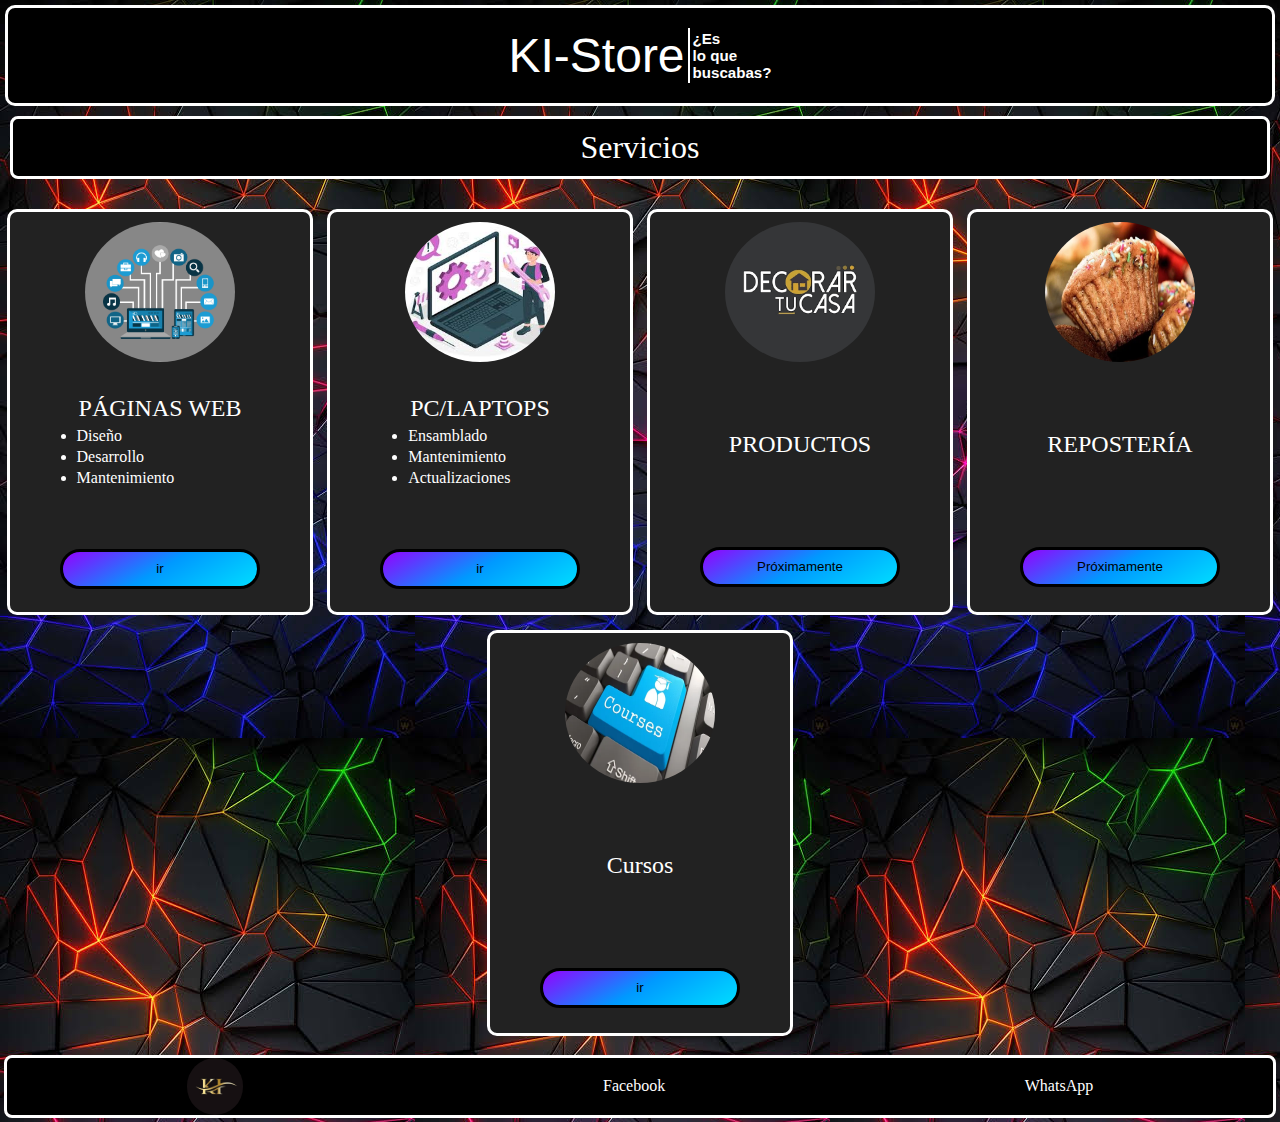
<file: index.html>
<!DOCTYPE html>
<html lang="en">
<head>
    <meta charset="UTF-8">
    <meta name="viewport" content="width=device-width, initial-scale=1.0">
    <title>KI-Store</title>
    <meta name="robots" content="index">
    <link rel="stylesheet" type="text/css" href="style.css">
    <link rel="icon" type="image/jpeg" href="img/logoki.jpeg">
</head>
<body> 
  <header>
       <h1 class="title">KI-Store</h1>
        <h3 class="title_2">¿Es <br>lo que <br>buscabas?</h3>
  </header>
  <nav class="nav_index">
    <p>Servicios</p>
  </nav>
  
  <section class="sec_menu">
    <div class="serv_1"><img class="img_menu" src="img/paginas_web.jpg">
      <ul><p>PÁGINAS WEB</p>
       <li>Diseño</li>
       <li>Desarrollo</Datag></li> 
       <li>Mantenimiento</li> 
    </ul>
    <a class="a_selec" href="pagina2.html">
      <button class="selec">ir</button>
  </a></div>
    <div class="serv_2"><img class="img_menu" src="img/mantenimiento_pc.jpg">
      <ul><p>PC/LAPTOPS</p>
      <li>Ensamblado</li>
      <li>Mantenimiento</li>
      <li>Actualizaciones</li>
    </ul>
<a class="a_selec" href="pc.html">
    <button class="selec">ir</button>
</a>
  </div>
    <div class="serv_3">
      <img class="img_menu" src="img/decoracion.png">
        <p>PRODUCTOS</p>
      <a class="a_selec" href="#">
        <button class="selec_2">Próximamente</button>
      </a>
    </div>
    <div class="serv_4">
        <img class="img_menu" src="img/bun-268237_640.webp">
          <p>REPOSTERÍA</p>
      <a class="a_selec" href="#">
        <button class="selec_2">Próximamente</button>
      </a>
    </div>


    <div class="serv_5">
      <img class="img_menu_1" src="img/img_cursos.webp">
        <p class="p_cursos">Cursos</p>
    <a class="a_selec" href="cursos.html">
      <button class="selec_2">ir</button>
    </a>
  </div>


  </section>
  <footer>
    <img class="img_footer" src="img/logoki.jpeg">
    <a href="https://www.facebook.com/profile.php?id=100090450859340">Facebook</a>
    <a href="https://wa.me/5561369256">WhatsApp</a>
  </footer>
</body>
</html>
</file>
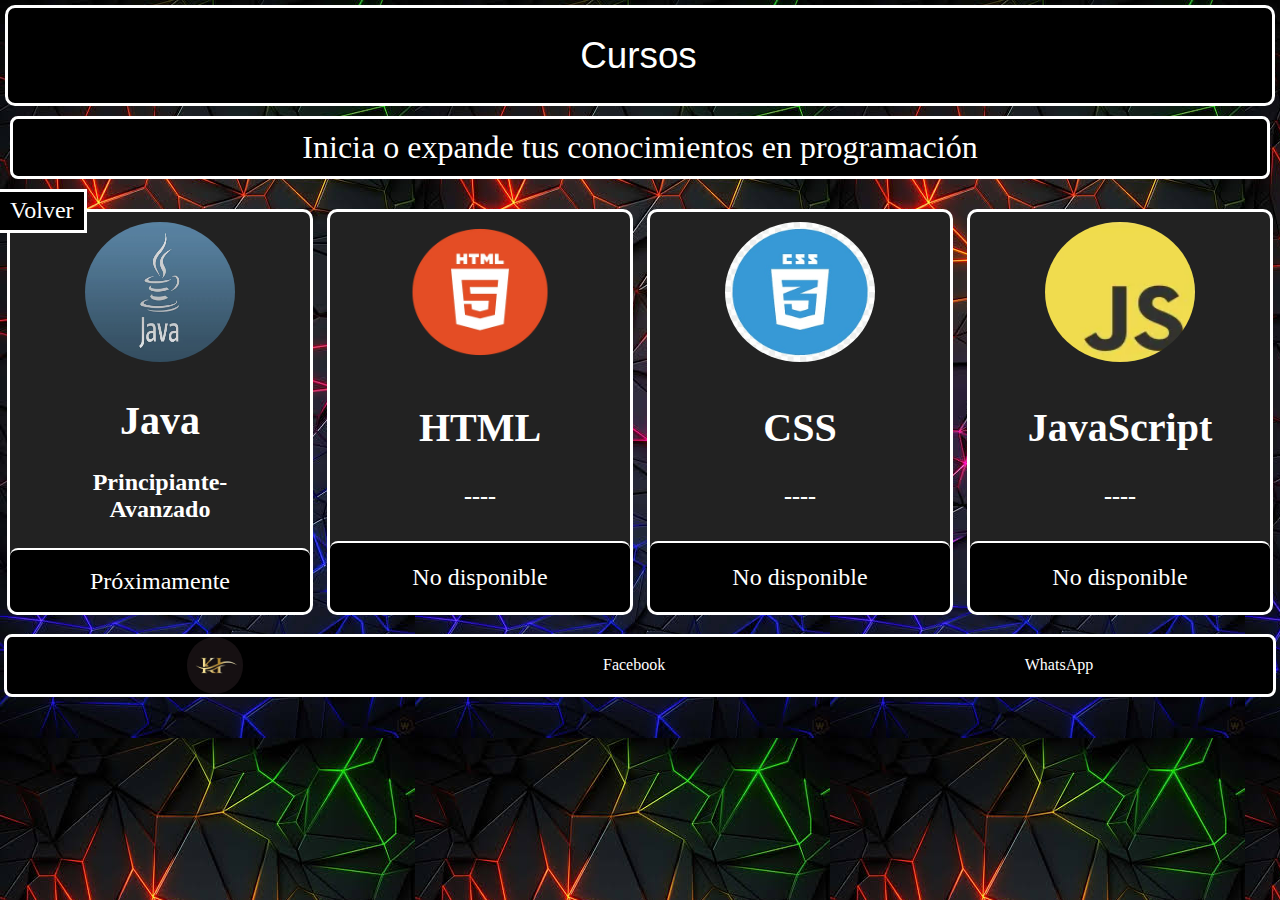
<file: cursos.html>
<!DOCTYPE html>
<html lang="en">
<head>
    <meta charset="UTF-8">
    <meta name="viewport" content="width=device-width, initial-scale=1.0">
    <link rel="stylesheet" type="text/css" href="style.css">
    <link rel="icon" type="image/jpeg" href="img/logoki.jpeg">
    <title>Cursos</title>
</head>
<body>
    <header>
        <h1 class="title_pc">Cursos</h1> 
   </header> 
   <nav class="nav_index">
    <p>Inicia o expande tus conocimientos en programación</p>
  </nav>
   <section class="volver">
    <a href="index.html">Volver</a>
  </section> 
   <section class="sec_menu">
    <div class="cur">
        <img class="img_cursos"  src="img/curso_java.webp">
        <h2 class="h2_cur">Java</h2>
        <h3 class="h3_cur">Principiante-Avanzado</h3>
        <div class="div_cur_prec"><p>Próximamente</p></div>
    </div>
    <div class="cur">
        <img class="img_cursos"  src="img/curso_html.webp">
        <h2 class="h2_cur">HTML</h2>
        <h3 class="h3_cur">----</h3>
        <div class="div_cur_prec"><p>No disponible</p></div>
    </div>
    <div class="cur">
        <img class="img_cursos"  src="img/css3_curso.jpg">
        <h2 class="h2_cur">CSS</h2>
        <h3 class="h3_cur">----</h3>
        <div class="div_cur_prec"><p>No disponible</p></div>
    </div>
    <div class="cur">
        <img class="img_cursos"  src="img/curso_JavaScript.webp">
        <h2 class="h2_cur">JavaScript</h2>
        <h3 class="h3_cur">----</h3>
        <div class="div_cur_prec"><p>No disponible</p></div>
    </div>
   </section>
  <footer>
    <img class="img_footer" src="img/logoki.jpeg">
    <a href="https://www.facebook.com/profile.php?id=100090450859340">Facebook</a>
    <a href="https://wa.me/5561369256">WhatsApp</a>
  </footer>
</body>
</html>
</file>
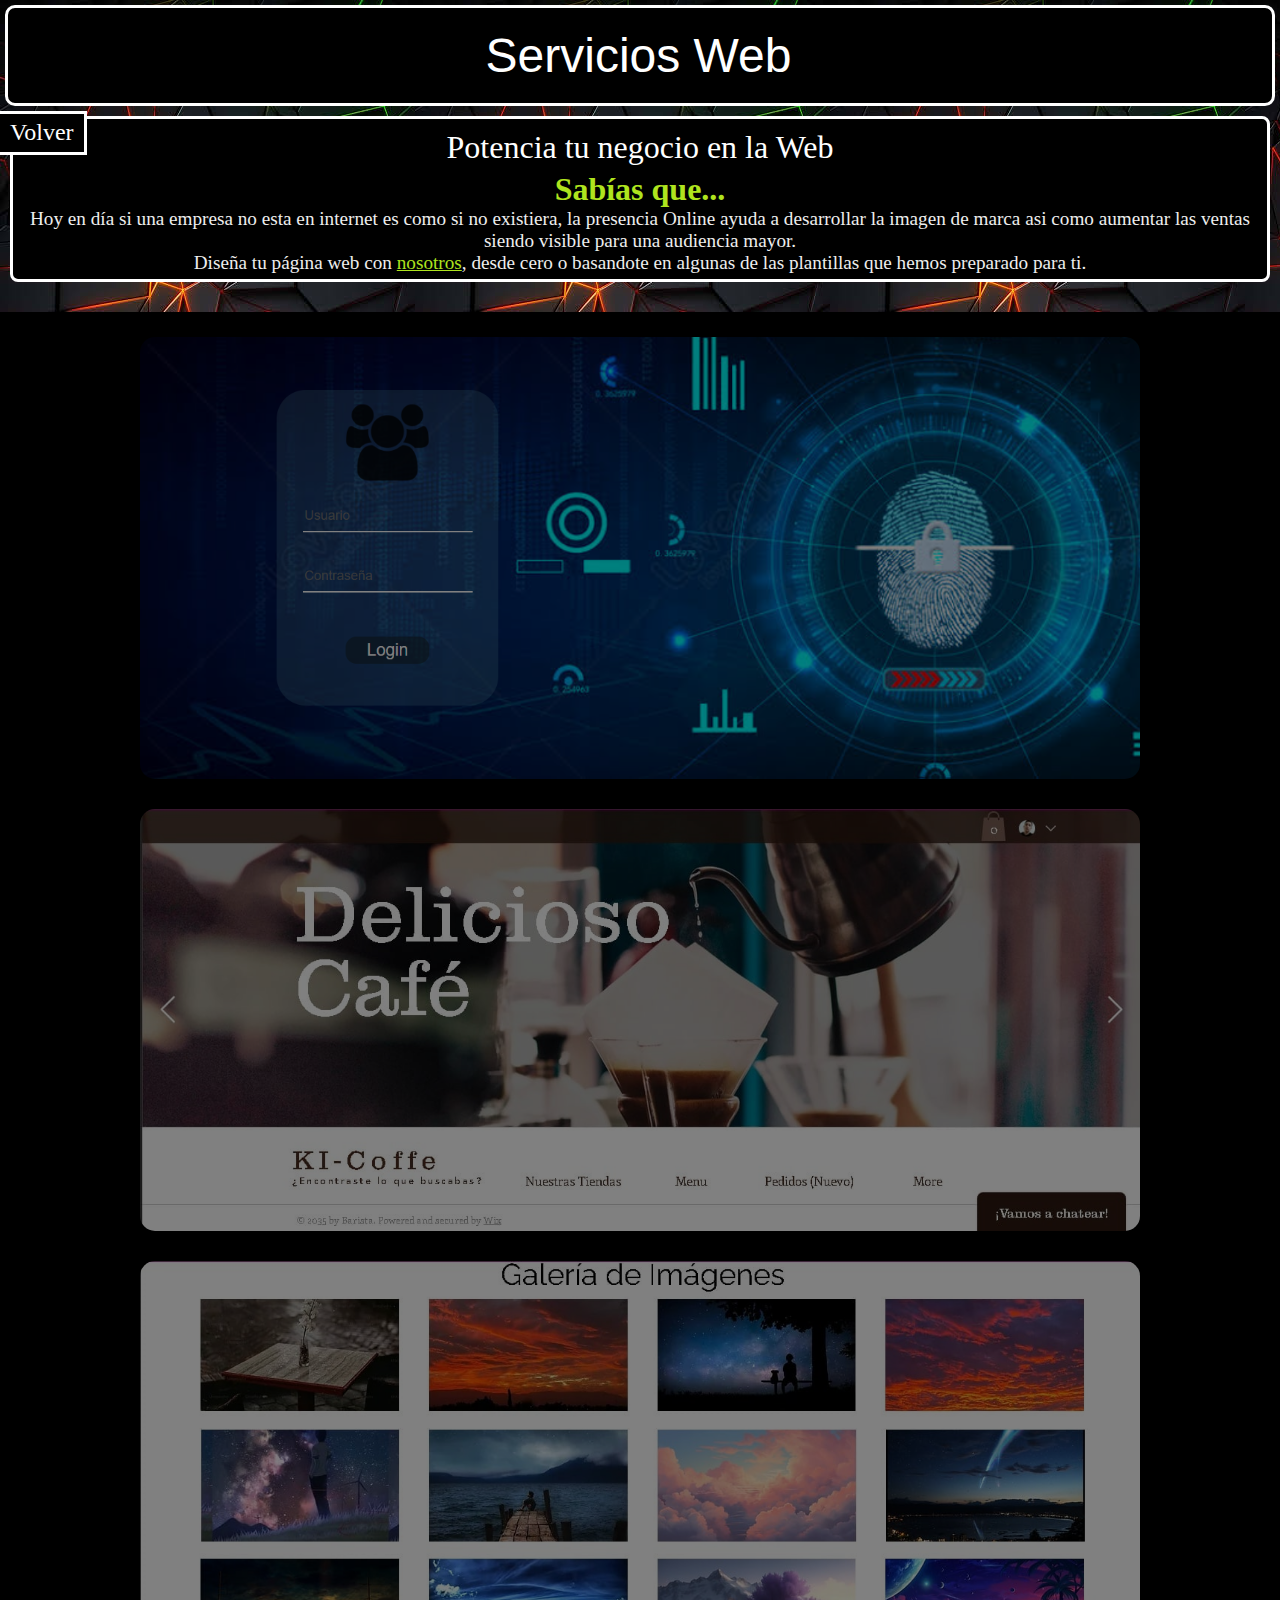
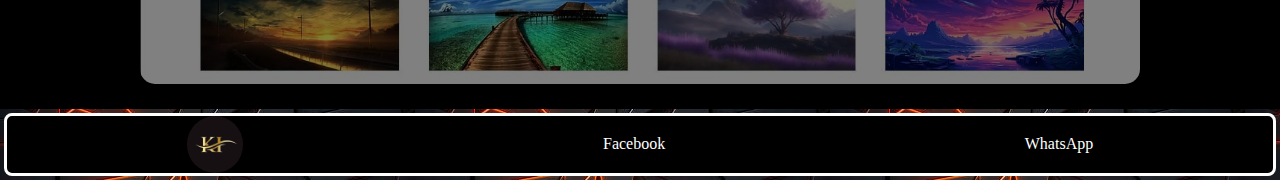
<file: pagina2.html>
<!DOCTYPE html>
<html lang="en">
<head>
    <meta charset="UTF-8">
    <meta name="viewport" content="width=device-width, initial-scale=1.0">
    <title>Servicios Web</title>
    <link rel="stylesheet" type="text/css" href="style.css">
    <link rel="icon" type="image/jpeg" href="img/logoki.jpeg">
</head>
<body>
    <header>
        <h1 class="title_web">Servicios Web</h1>     
   </header>
   <section class="volver">
    <a class="vol" href="index.html">Volver</a>
  </section>
   <nav class="nav_index">
    <p>Potencia tu negocio en la Web </p>
    <h1>Sabías que...</h1>
    <article>Hoy en día si una empresa no esta en internet es como si no existiera, la presencia Online ayuda a desarrollar la imagen de marca asi como aumentar las ventas siendo visible para una audiencia mayor. <br>Diseña tu página web con <a href="#numero">nosotros</a>, desde cero o basandote en algunas de las plantillas que hemos preparado para ti.</article>
  </nav>
  <!--<section class="volver">
    <a class="vol" href="index.html">Volver</a>
  </section>-->
<section class="sec_menu">
  <div class="div_website">

        <img  class="website_login1" src="img/log.png">

 
  

    <img  class="website_login2" src="img/coffe.jpeg">




  <img  class="website_login3" src="img/galeria.jpeg">

</div>
</section>
  <footer>
    <img class="img_footer" src="img/logoki.jpeg">
    <a href="https://www.facebook.com/profile.php?id=100090450859340">Facebook</a>
    <a name="numero" href="https://wa.me/5561369256">WhatsApp</a>
  </footer>

</body>
</html>
</file>
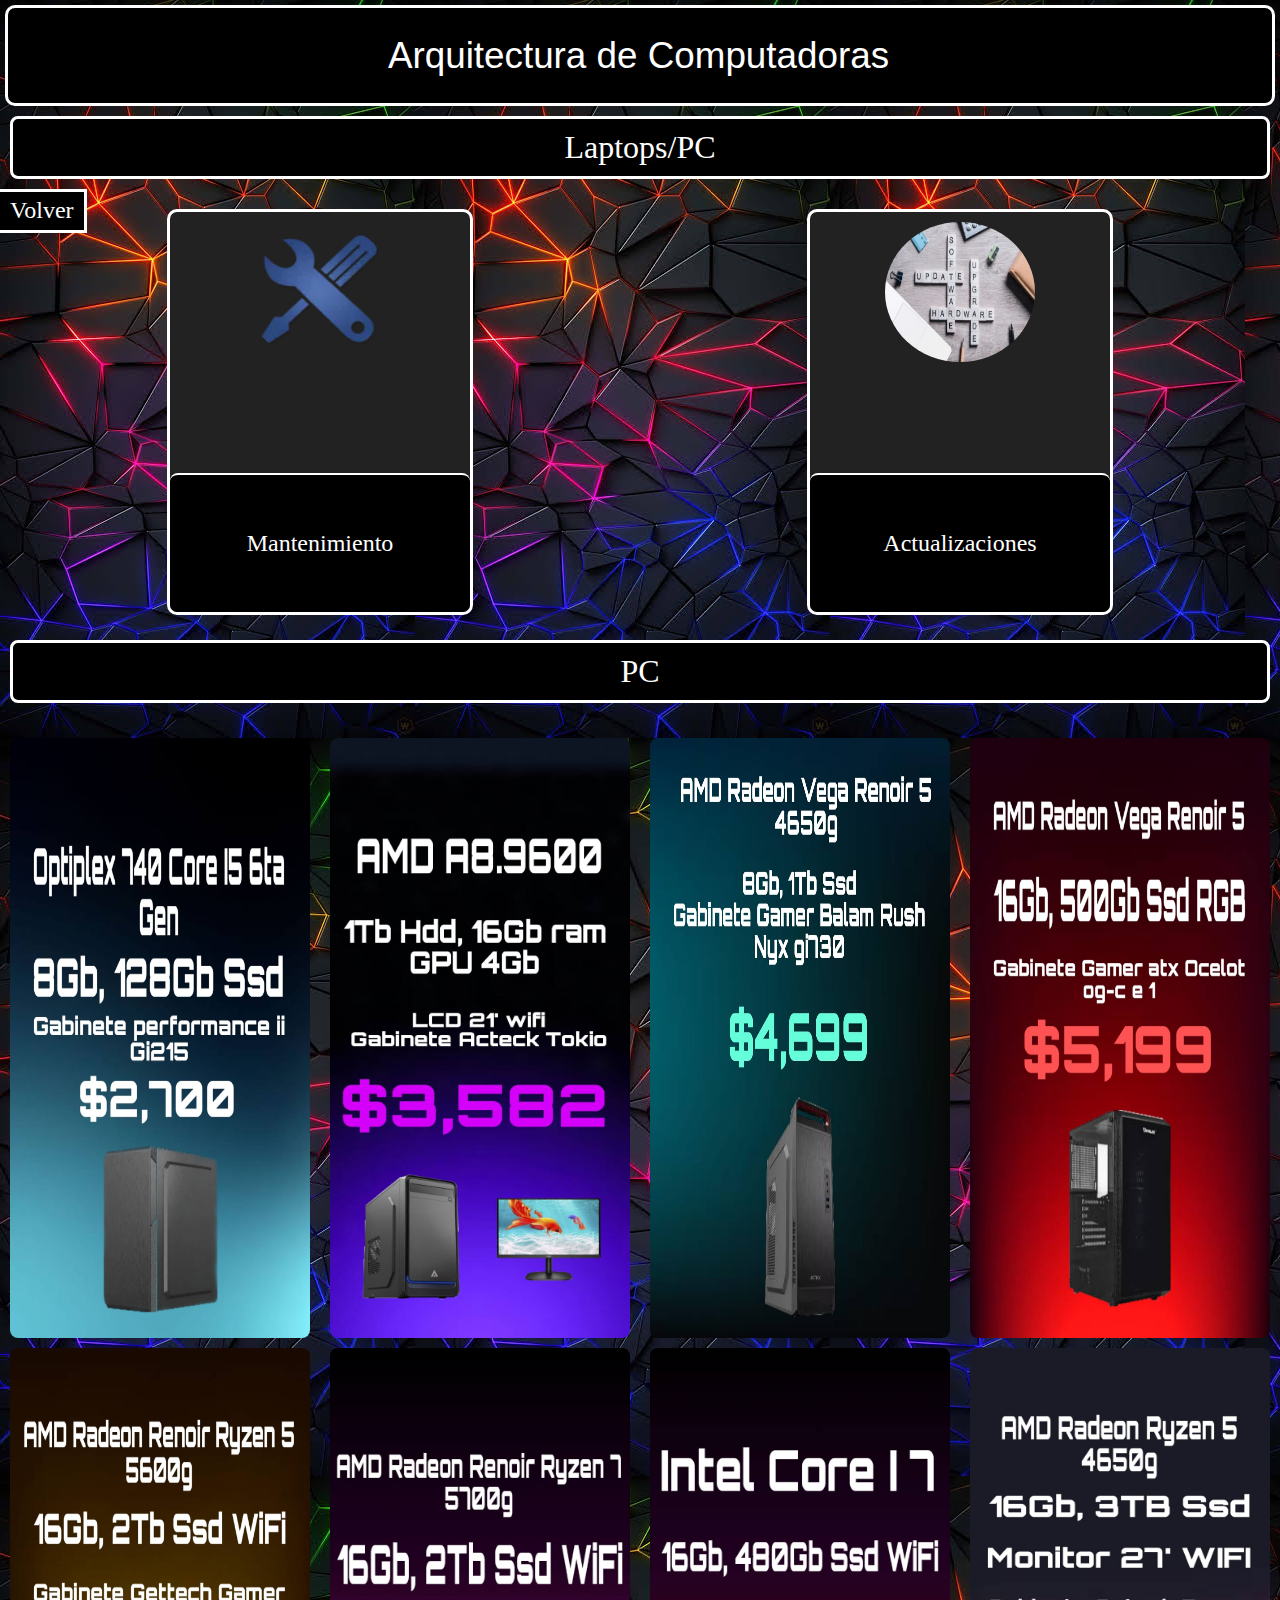
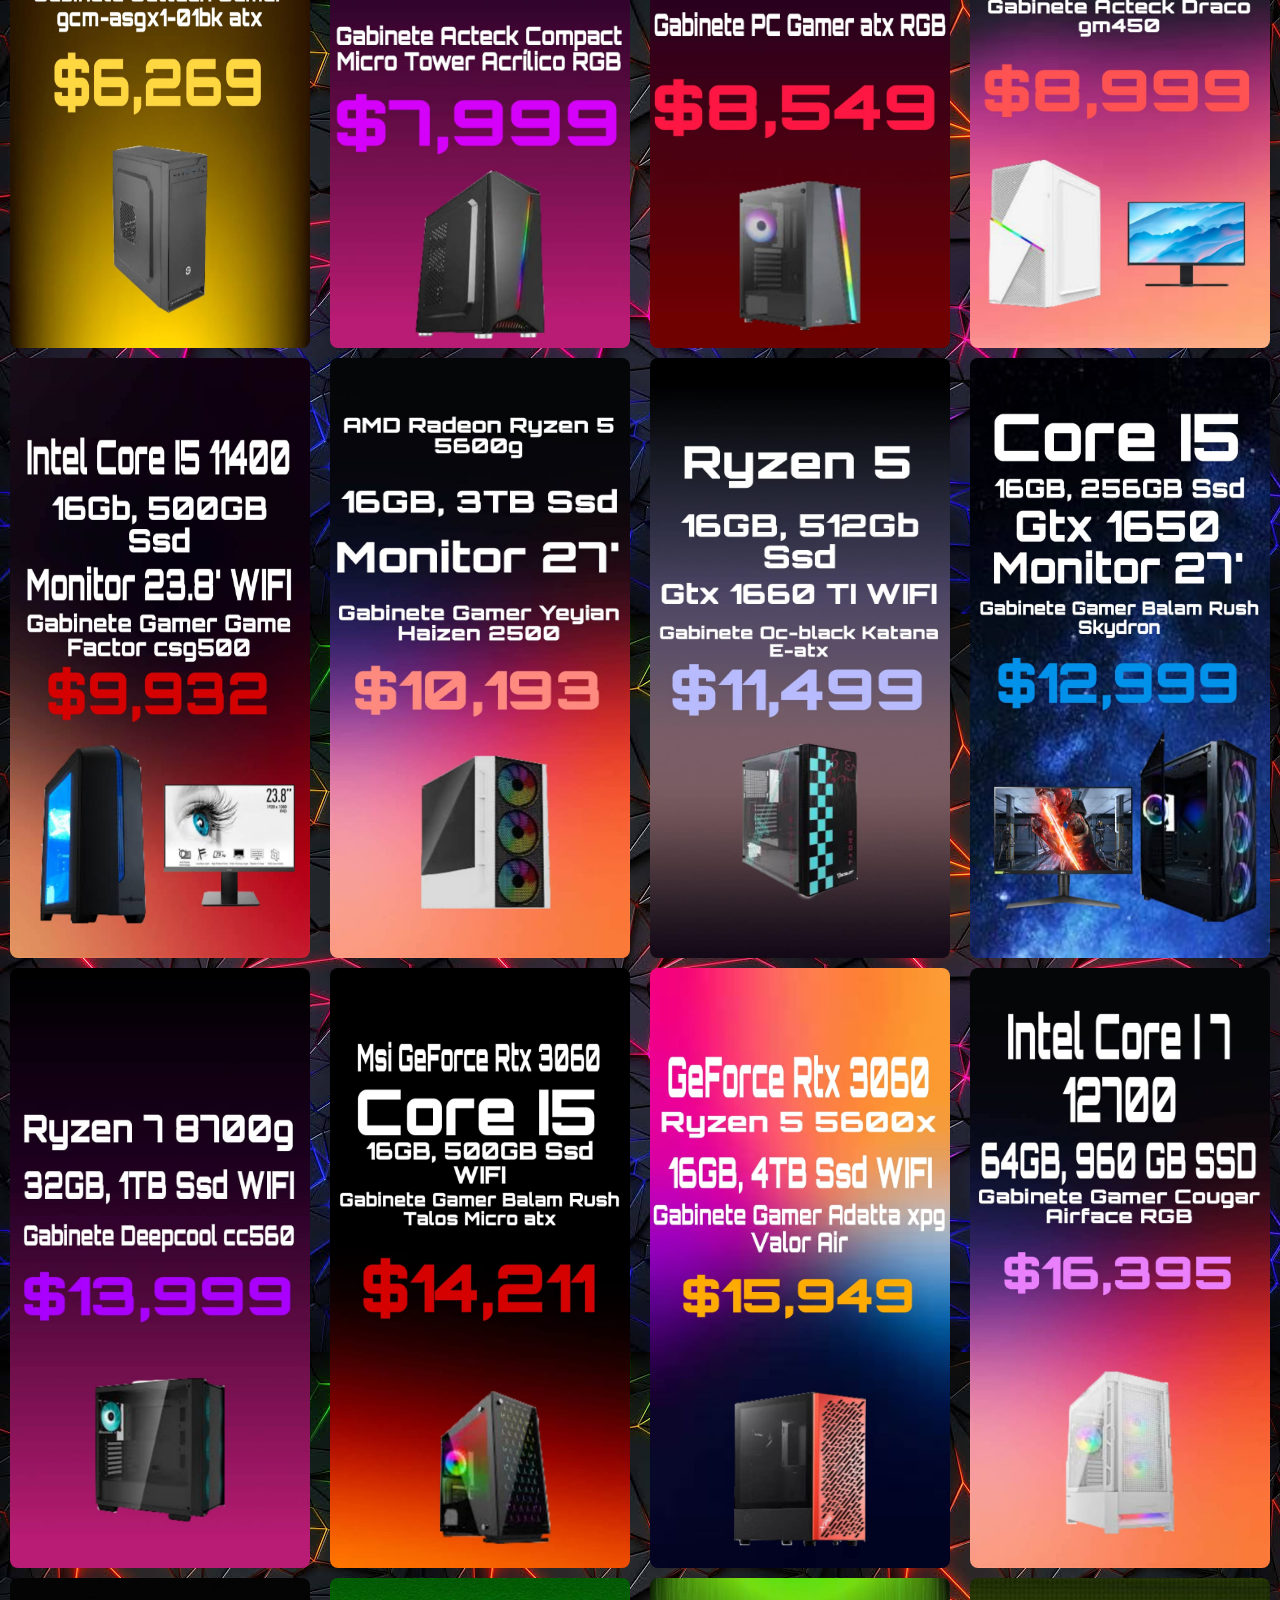
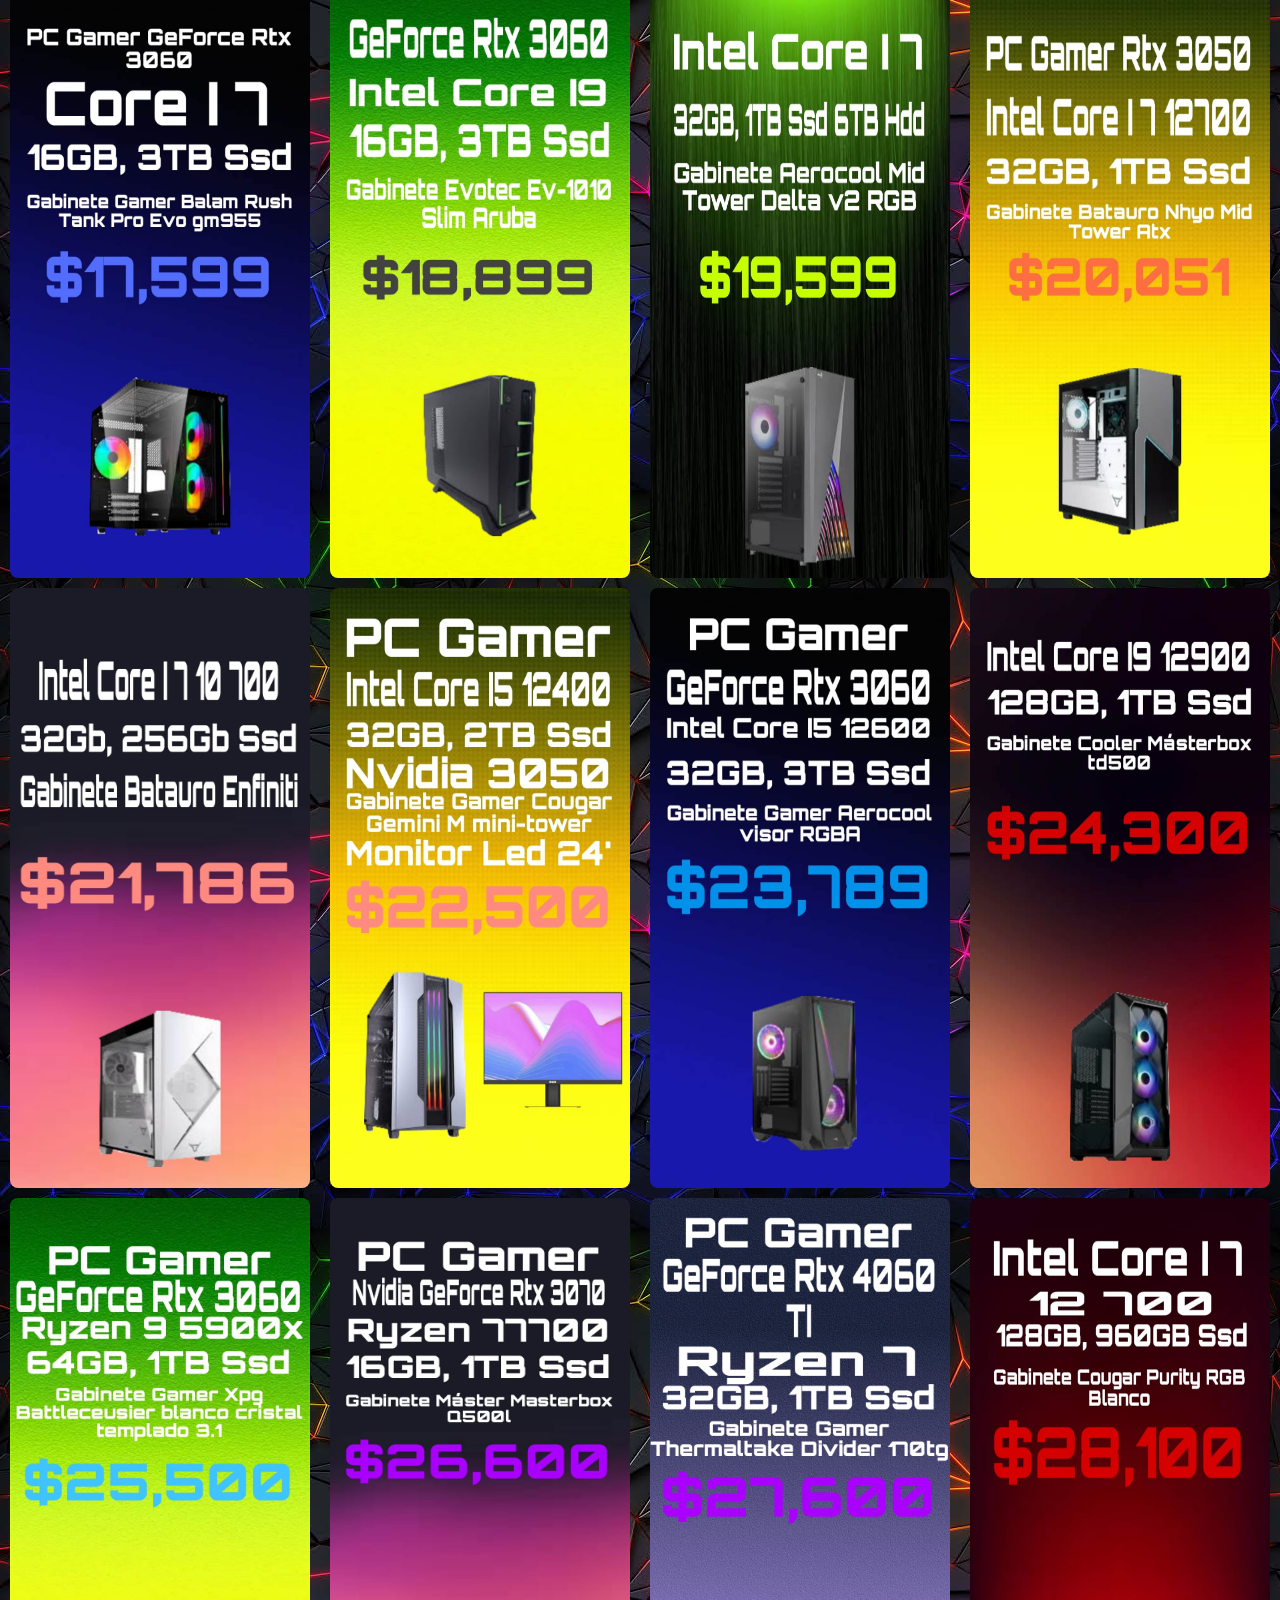
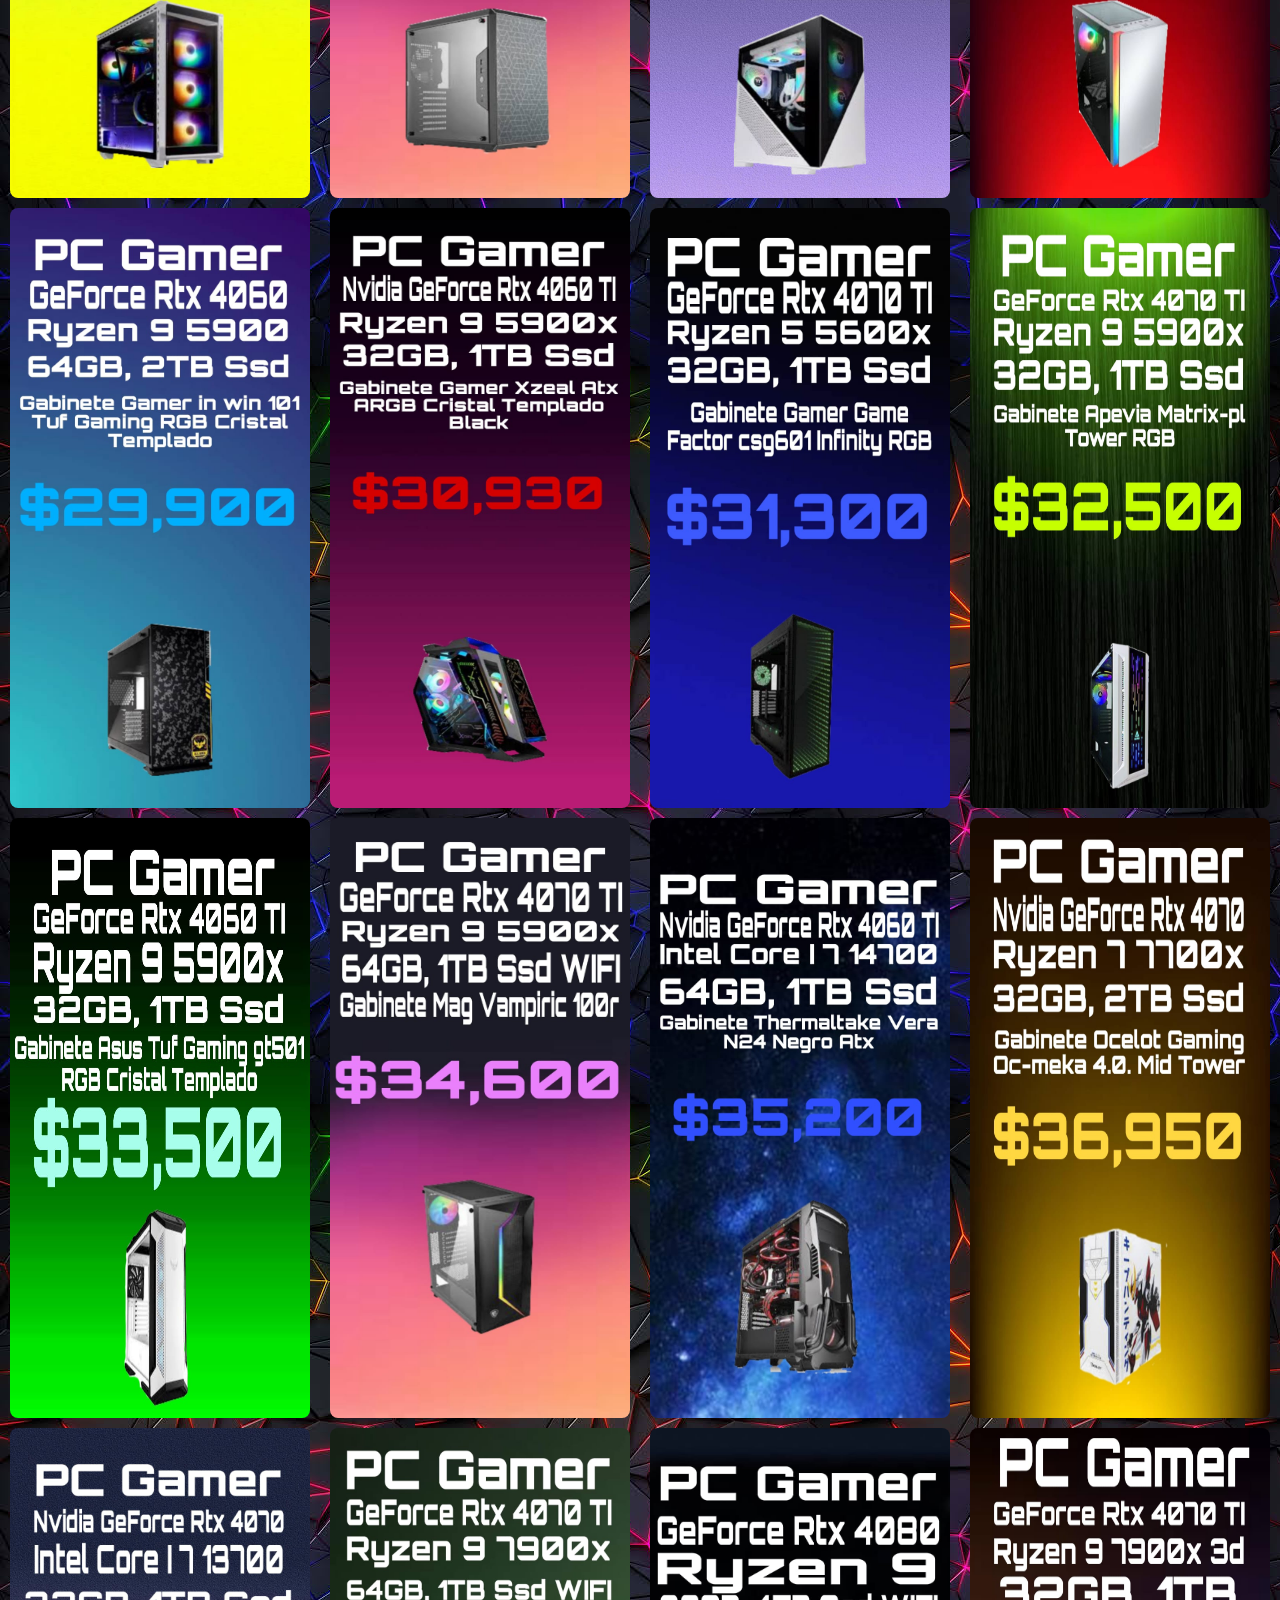
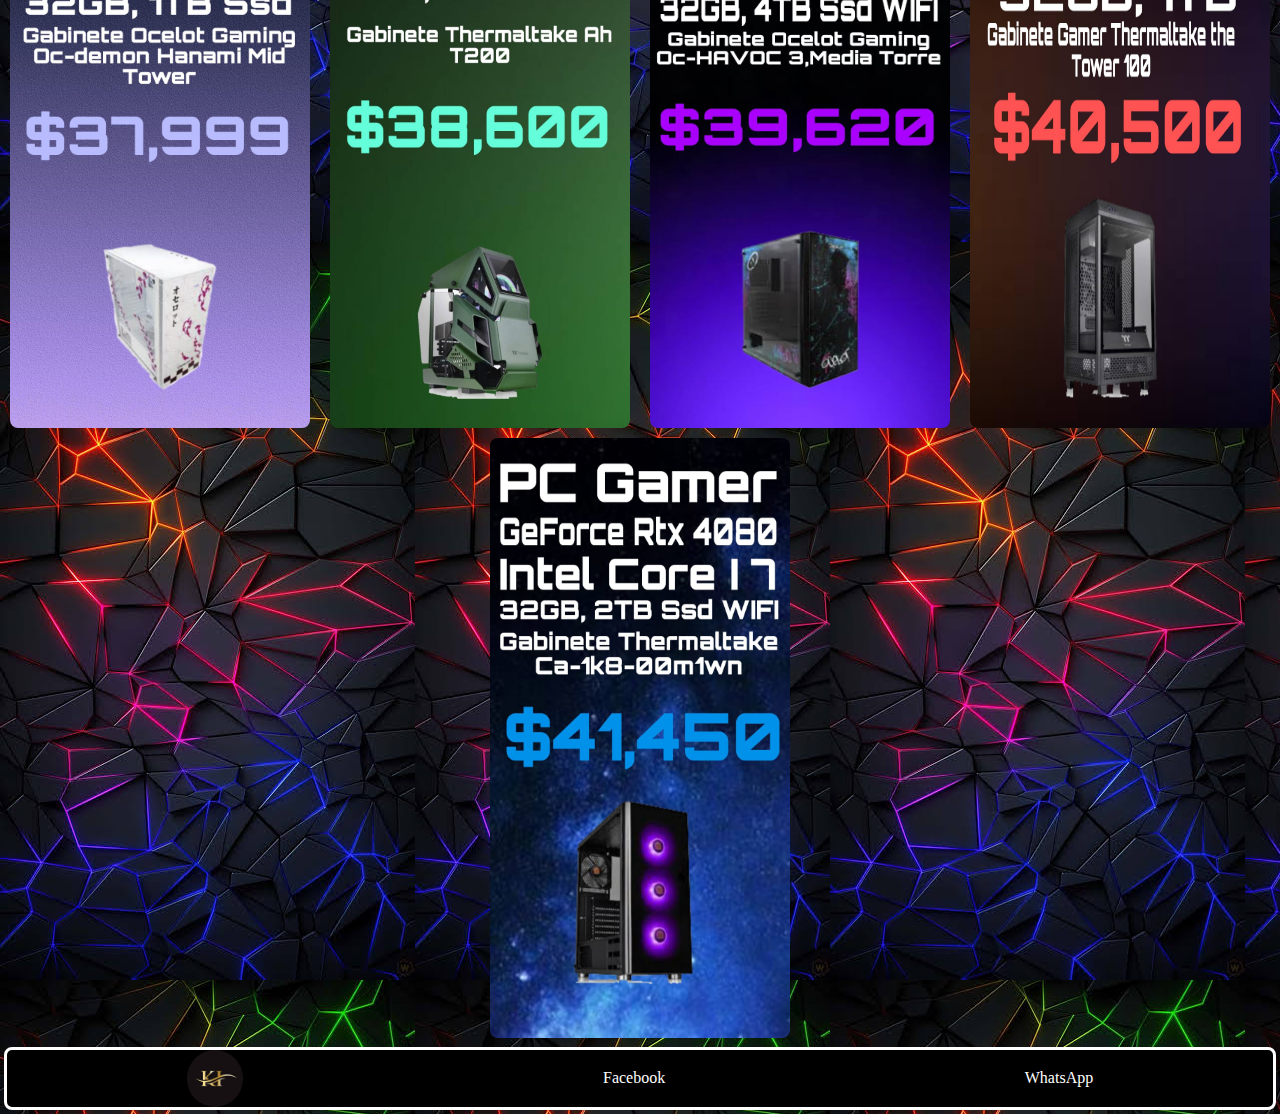
<file: pc.html>
<!DOCTYPE html>
<html lang="en">
<head>
    <meta charset="UTF-8">
    <meta name="viewport" content="width=device-width, initial-scale=1.0">
    <link rel="stylesheet" type="text/css" href="style.css">
    <link rel="icon" type="image/jpeg" href="img/logoki.jpeg">
    <title>PC/LAPTOPS</title>
</head>
<body>
    <header>
        <h1 class="title_pc">Arquitectura de Computadoras</h1> 
   </header> 
   <nav class="nav_index">
    <p>Laptops/PC</p>
  </nav>
   <section class="volver">
    <a href="index.html">Volver</a>
  </section>

  
   <section class="sec_menu">
    <div class="cur">
      <img class="img_cursos"  src="img/mantenimiento_laptops.webp">
      <div class="div_cur_prec"><p>Mantenimiento</p></div>
  </div>
  <div class="cur">
    <img class="img_cursos"  src="img/Actualizacion-Hardware_laptops.webp">
    <div class="div_cur_prec"><p>Actualizaciones</p></div>
</div>
   </section>
   <nav class="nav_index">
    <p>PC</p>
  </nav>

   <section class="sec_menu">
    <div class="img_pcs"><img src="img/pc1.jpeg"></div>
    <div class="img_pcs"><img src="img/pc2.jpeg"></div>
    <div class="img_pcs"><img src="img/pc3.jpeg"></div>
    <div class="img_pcs"><img src="img/pc4.jpeg"></div>
    <div class="img_pcs"><img src="img/pc5.jpeg"></div>
    <div class="img_pcs"><img src="img/pc6.jpeg"></div>
    <div class="img_pcs"><img src="img/pc7.jpeg"></div>
    <div class="img_pcs"><img src="img/pc8.jpeg"></div>
    <div class="img_pcs"><img src="img/pc9.jpeg"></div>
    <div class="img_pcs"><img src="img/pc10.jpeg"></div>
    <div class="img_pcs"><img src="img/pc11.jpeg"></div>
    <div class="img_pcs"><img src="img/pc12.jpeg"></div>
    <div class="img_pcs"><img src="img/pc13.jpeg"></div>
    <div class="img_pcs"><img src="img/pc14.jpeg"></div>
    <div class="img_pcs"><img src="img/pc15.jpeg"></div>
    <div class="img_pcs"><img src="img/pc16.jpeg"></div>
    <div class="img_pcs"><img src="img/pc17.jpeg"></div>
    <div class="img_pcs"><img src="img/pc18.jpeg"></div>
    <div class="img_pcs"><img src="img/pc19.jpeg"></div>
    <div class="img_pcs"><img src="img/pc20.jpeg"></div>
    <div class="img_pcs"><img src="img/pc21.jpeg"></div>
    <div class="img_pcs"><img src="img/pc22.jpeg"></div>
    <div class="img_pcs"><img src="img/pc23.jpeg"></div>
    <div class="img_pcs"><img src="img/pc24.jpeg"></div>
    <div class="img_pcs"><img src="img/pc26.jpeg"></div>
    <div class="img_pcs"><img src="img/pc27.jpeg"></div>
    <div class="img_pcs"><img src="img/pc28.jpeg"></div>
    <div class="img_pcs"><img src="img/pc29.jpeg"></div>
    <div class="img_pcs"><img src="img/pc30.jpeg"></div>
    <div class="img_pcs"><img src="img/pc31.jpeg"></div>
    <div class="img_pcs"><img src="img/pc32.jpeg"></div>
    <div class="img_pcs"><img src="img/pc33.jpeg"></div>
    <div class="img_pcs"><img src="img/pc34.jpeg"></div>
    <div class="img_pcs"><img src="img/pc35.jpeg"></div>
    <div class="img_pcs"><img src="img/pc36.jpeg"></div>
    <div class="img_pcs"><img src="img/pc37.jpeg"></div>
    <div class="img_pcs"><img src="img/pc38.jpeg"></div>
    <div class="img_pcs"><img src="img/pc39.jpeg"></div>
    <div class="img_pcs"><img src="img/pc40.jpeg"></div>
    <div class="img_pcs"><img src="img/pc41.jpeg"></div>
    <div class="img_pcs"><img src="img/pc42.jpeg"></div>

   </section>

  <footer>
    <img class="img_footer" src="img/logoki.jpeg">
    <a href="https://www.facebook.com/profile.php?id=100090450859340">Facebook</a>
    <a href="https://wa.me/5561369256">WhatsApp</a>
  </footer>
</body>
</html>
</file>
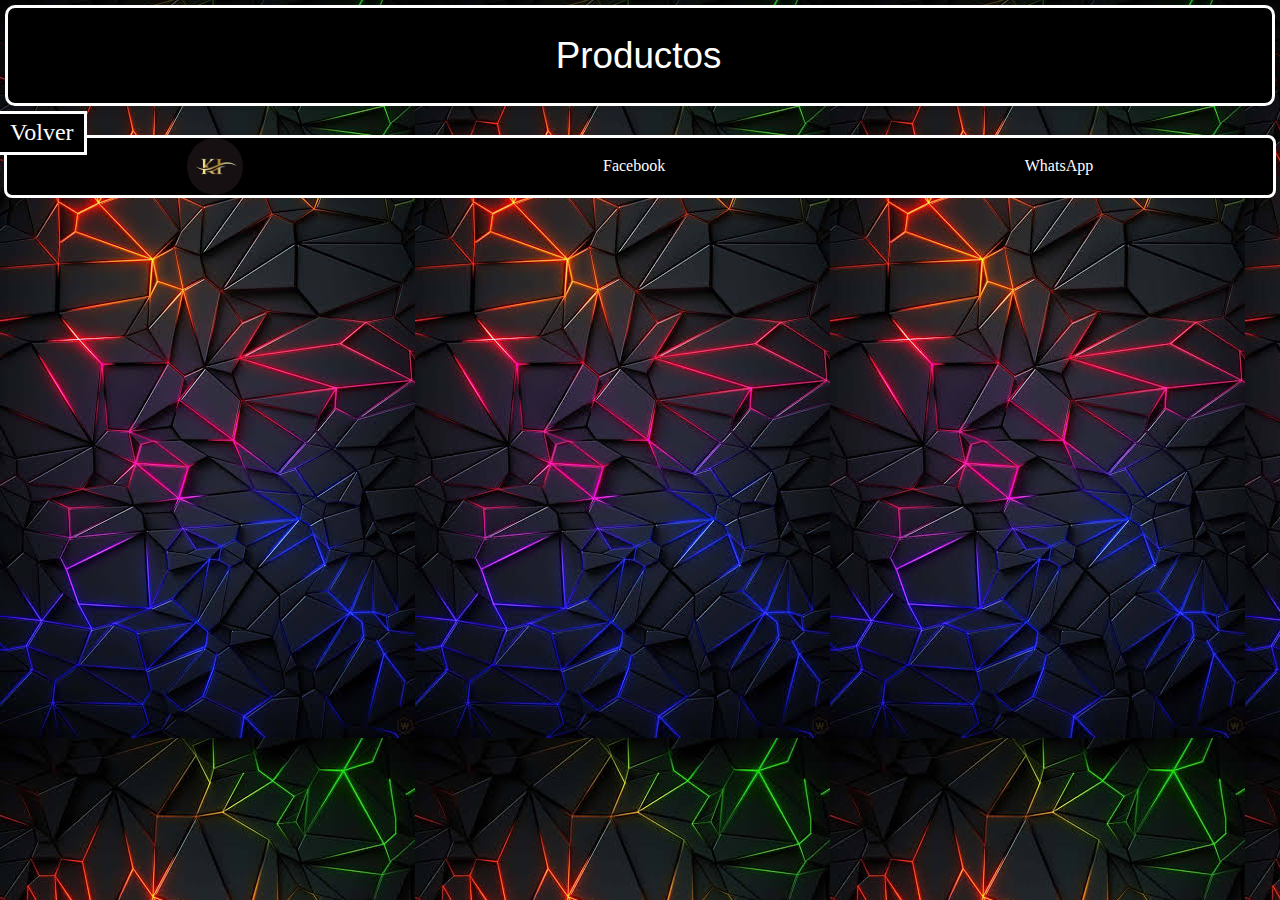
<file: productos.html>
<!DOCTYPE html>
<html lang="en">
<head>
    <meta charset="UTF-8">
    <meta name="viewport" content="width=device-width, initial-scale=1.0">
    <link rel="stylesheet" type="text/css" href="style.css">
    <link rel="icon" type="image/jpeg" href="img/logoki.jpeg">
    <title>Productos</title>
</head>
<body>
    <header>
        <h1 class="title_pc">Productos</h1> 
   </header> 
   <section class="volver">
    <a href="index.html">Volver</a>
  </section>
   <section class="sec_menu"></section>
  <footer>
    <img class="img_footer" src="img/logoki.jpeg">
    <a href="https://www.facebook.com/profile.php?id=100090450859340">Facebook</a>
    <a href="https://wa.me/5561369256">WhatsApp</a>
  </footer>  
</body>
</html>
</file>
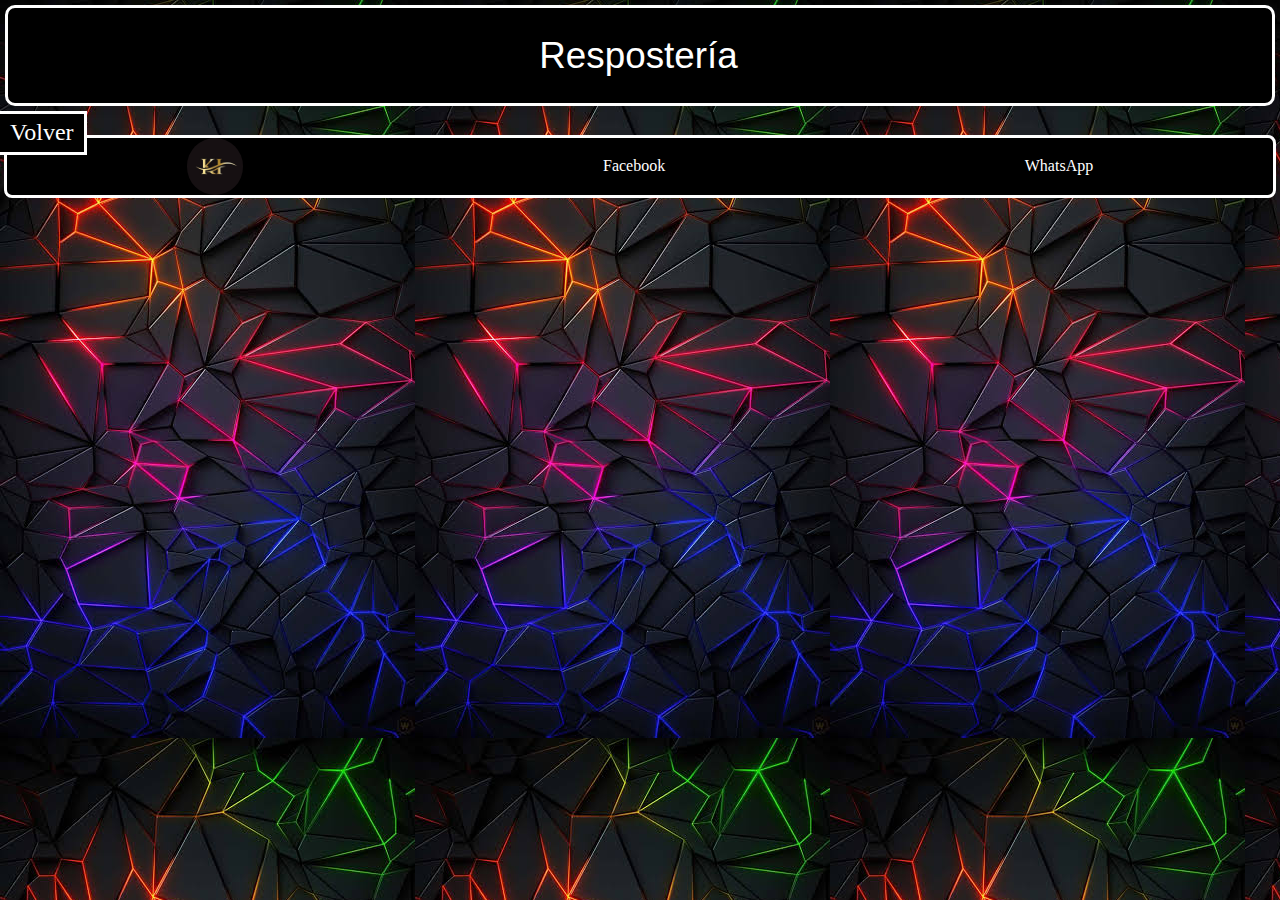
<file: reposteria.html>
<!DOCTYPE html>
<html lang="en">
<head>
    <meta charset="UTF-8">
    <meta name="viewport" content="width=device-width, initial-scale=1.0">
    <link rel="stylesheet" type="text/css" href="style.css">
    <link rel="icon" type="image/jpeg" href="img/logoki.jpeg">
    <title>MH Reposteria</title>
</head>
<body>
    <header>
        <h1 class="title_pc">Respostería</h1> 
   </header> 
   <section class="volver">
    <a href="index.html">Volver</a>
  </section> 
   <section class="sec_menu"></section>
  <footer>
    <img class="img_footer" src="img/logoki.jpeg">
    <a href="https://www.facebook.com/profile.php?id=100090450859340">Facebook</a>
    <a href="https://wa.me/5561369256">WhatsApp</a>
  </footer>
</body>
</html>
</file>
<file: style.css>
*{
    margin: 0;
}
header{
    max-width: 100 hp;
    min-height: 95px;
    display: flex;
    border: solid 3px #fff;
    justify-content: center;
    align-items: center;
background: #000;
margin: 5px;
border-radius: 10px;
}
.item{
    min-height: 100%;
    width: 17%;
}
.item:nth-child(2){
   width: 30%;
   position: relative;
}
.title{
    color: #fff;
    font-size: 300%;
    font-family: Arial, Helvetica, sans-serif;
    font-weight: 200;
    border-right: solid 2px #fff;
    padding-right: 3px;
}
.title_2{
    color: #fff;
    font-size: .4cm;
    font-family: Arial, Helvetica, sans-serif; 
    margin-left: 3px;
}
.item:nth-child(3){
   display: flex;
   align-items: center;
   justify-content: center;
}
.a_selec{
    border-radius: 20px;
    height: 40px;
    width: 200px;
    transition: .3s;
   
}

.selec{
    transition: all 0.6s;
    border-radius: 20px;
    height: 40px;
    width: 200px;
    background-image: linear-gradient(
        150deg,
        #9500ff,
        #09f,
        #00ddff
    ); 
    cursor: pointer;
    border: solid 3px 
}
.selec_2{
    position: relative;
    top: 29px;
    transition: all 0.6s;
    border-radius: 20px;
    height: 40px;
    width: 200px;
    background-image: linear-gradient(
        150deg,
        #9500ff,
        #09f,
        #00ddff
    ); 
    cursor: pointer;
    border: solid 3px 
}
.selec_2:hover{
    transform: translateY(-6px);
}
.selec_2:active{
    transform: scale(0.9);
}
.selec:hover{
    transition: .5s;
    transform: translateY(-6px);
}
.selec:active{
    transition: .6s;
    transform: scale(0.9);
}

/*.selec{
    transition: .3s;
    border: 0;
    background-image: linear-gradient(
        150deg,
        #9500ff,
        #09f,
        #00ddff
    );
    border-radius: 8px;
    color: #fff;
    display: flex;
    font-size: 18px;
    padding: 4px;
    cursor: pointer 
}*/


body{
    background-image: url(img/fondo\ ki.jpeg);
}
ul{
    padding: 10px;
    text-align: center;
    justify-content: center;
    position: relative;
    bottom: 20px;
    margin: 5px;
    
}

ul li{
    color: #fff;
    margin: 3px;
    padding: 0;
    text-align: start;
}
p{
    color: #fff;
    font-size: 150%;
    margin: 5px;
}
.sec_menu{
    display: flex;  
    width: 100%;
    height: 100%;  
    padding-top: 20px;
    justify-content: space-between;
    flex-wrap: wrap;
}
.img_menu{
    width: 50%;
    height: 35%;
    border-radius: 50%;
    margin-top: 10px;
    margin-bottom: 10px;
    margin-left: 30px;
    margin-right: 30px;
}

.serv_1{
 background: #222;
 min-width: 200px;
 max-width: 300px;  
 height: 400px;
 border: solid 3px #fff;
 border-radius: 10px;
 flex-wrap: wrap;
 margin-bottom: 15px;
 margin-left: auto;
 margin-right: auto;
 display: flex;
 justify-content: center;
 text-align: center; 
 position: relative;
 transition: all .3s;
}
.serv_1:hover{
    background: #333;
    transform: translatey(-3px);
    color: #000;
}
.serv_2{
    background: #222;
    min-width: 200px;
    max-width: 300px;  
    height: 400px;
    border: solid 3px #fff;
    border-radius: 10px;
    flex-wrap: wrap;
    margin-bottom: 15px;
    margin-left: auto;
    margin-right: auto;
    display: flex;
    justify-content: center;
    text-align: center;  
    transition: all .5s;
    position: relative;
}
.serv_2:hover{
    background: #333;
    transform: translatey(-3px);
    color: #000;
}
.serv_3{
    background: #222;
    min-width: 200px;
    max-width: 300px;  
    height: 400px;
    border: solid 3px #fff;
    border-radius: 10px;
    flex-wrap: wrap;
    margin-bottom: 15px;
    margin-left: auto;
    margin-right: auto;
    display: flex;
    justify-content: center;
    text-align: center;  
    transition:all .5s; 
}
.serv_3:hover{
    background: #333;
    transform: translatey(-3px);
    color: #000;
}
.serv_4{
    background: #222;
    min-width: 200px;
    max-width: 300px;  
    height: 400px;
    border: solid 3px #fff;
    border-radius: 10px;
    flex-wrap: wrap;
    margin-bottom: 15px;
    margin-left: auto;
    margin-right: auto;
    display: flex;
    justify-content: center;
    text-align: center;   
    transition: all .5s;
}
.serv_4:hover{
    background: #333;
    transform: translatey(-3px);
    color: #000;
}
.serv_5{
   background: #222;
   max-width: 200px;
   max-width: 300px; 
   height: 400px;
   border: solid 3px #fff;
   border-radius: 10px;
   flex-wrap: wrap;
   margin-bottom: 15px;
   margin-left: auto;
   margin-right: auto;
   display: flex;
   justify-content:center;
   text-align:center;
   transition: all .5s;
}
.serv_5:hover{
    background: #333;
    transform: translatey(-3px);
    color: #000;
}
.p_cursos{
  margin-left: 25px;
  margin-right: 25px;
}
.img_menu_1{
    width: 50%;
    height: 35%;
    border-radius: 50%;
    margin-top: 10px;
    margin-bottom: 10px;
    margin-left: 25px;
    margin-right: 25px;
}
.nav_index{
    background: #000;
    text-align: center;
    width: 90wp;
    height: auto;
    /*max-height: 70px;*/
    border-radius: 8px;
    border: solid 3px #fff;
    margin: 10px;
    padding: 5px
}
.logo_ki{
    height: 1.5cm;
    width: 2cm;
}
footer{
    background: #000;
    max-height: 90px;
    width: 100wp;
    border: solid 3px #fff;
    padding: 0;
    display: flex;
    justify-content: space-around;
    flex-wrap: wrap;
    align-items: center;
    margin: 4px;
    border-radius: 8px;
}
.img_footer{
    max-height: 100%;
    max-width: 1.5cm;
    border-radius: 50%;
}
footer a{
    text-decoration: none;
    color: #fff;
    transition: .3s;
}
footer a:hover{
    color: #26b9e6;
    transform: translateY(-3px);
}
.title_web{
    color: #fff;
    font-size: 300%;
    font-family: Arial, Helvetica, sans-serif;
    font-weight: 200;
    padding-right: 3px;  
    text-align: center;
}
.title_pc{
    color: #fff;
    font-size: 230%;
    font-family: Arial, Helvetica, sans-serif;
    font-weight: 200;
    padding-right: 3px;  
    text-align: center; 
}
.volver{
    background: #000;
    width: 2cm;
    height: 1cm;
    border-right: solid #fff 3px;
    border-bottom: solid #fff 3px;
    border-top: solid #fff 3px;
    padding-left: 4px;
    padding-right: 4px;
    display: flex;
    text-align:center;
    justify-content:center;
    position: fixed;
    transition: all .3s;
    z-index: 5;
}

.volver a:hover{
    color: #1a17e9
}
.volver a{
    font-size: auto;
    margin-top: 5px;
    text-decoration: none;
    color: #fff;
    font-size: 150%;
transition: all .3s;
}
.cur{
    background: #222;
    max-width: 200px;
    max-width: 300px; 
    height: 400px;
    border: solid 3px #fff;
    border-radius: 10px;
    flex-wrap: wrap;
    margin-bottom: 15px;
    margin-left: auto;
    margin-right: auto;
    display: flex;
    justify-content:center;
    text-align:center;
    transition: all .5s;
}
.cur:Hover{
    background: #333;
    transform: translateY(-3px);
}
.img_cursos{
    width: 50%;
    height: 35%;
    border-radius: 50%;
    margin-top: 10px;
    margin-bottom: 10px;
    margin-left: 60px;
    margin-right: 60px;
}
.h2_cur{
    color: #fff;
    font-size: 250%;
    margin-left: 100px;
    margin-right: 100px;
}
.h3_cur{
    color: #fff;
    font-size: 150%;
    margin-left: 50px;
    margin-right: 50px;
}

.div_cur_prec{
    background: #000;
    width:100%;
    border-top: solid 2px #fff;
    display: flex;
    align-items: center;
    justify-content: center;
    border-radius: 8px;
}
.nav_index_pc{
    background: #000;
    text-align: center;
    width: 90wp;
    max-height: 70px;
    border-radius: 8px;
    border: solid 3px #fff;
    margin: 10px;
    padding: 5px
}
.sec_menu_pc{
    display: flex;  
    width: 100%;
    height: 100%;  
    padding-top: 20px;
    
    flex-wrap: wrap;

}
.img_pcs{
    height: 600px;
    border-radius: 8px;
    margin: 5px;
    width: 23%;
    min-width: 300px;
    margin-left: auto;
    margin-right: auto;
}
.img_pcs img{
    width: 100%;
    height: 100%;
    border-radius: 8px;
}
.div_website{
    background: #000;
    width: 100%;
    height: 100%;
   padding-top: 10px;
   padding-bottom: 10px;
    display: flex;
    flex-wrap: wrap;

}
.website_login1{
    height: auto;
    width: 90%;
    max-width: 1000px;
    max-height: 500px;
    border-radius: 15px;
    margin-right: auto;
    margin-left: auto;
    margin-top: 15px;
    margin-bottom: 15px;
    opacity: .5;
    transition: .3s;
}
.website_login2{
    height: auto;
    width: 90%;
    max-width: 1000px;
    max-height: 500px;
    border-radius: 15px;
    margin-right: auto;
    margin-left: auto;
    margin-top: 15px;
    margin-bottom: 15px;
    opacity: .5;
    transition: .3s;
}
.website_login3{
    height: auto;
    width: 90%;
    max-width: 1000px;
    max-height: 500px;
    border-radius: 15px;
    margin-right: auto;
    margin-left: auto;
    margin-top: 15px;
    margin-bottom: 15px;
    opacity: .5;
    transition: .3s;
}
.website_login1:hover{
    opacity: 1;
    transform: translateY(-3px);
}
.website_login2:hover{
    opacity: 1;
    transform: translateY(-3px);
}
.website_login3:hover{
    opacity: 1;
    transform: translateY(-3px);
}

.nav_index a{
    color:rgb(175, 228, 30);
}
.nav_index article{
    color: #eee;
    font-size: 120%;
}
.nav_index h1{
    color:rgb(175, 228, 30);
}
.nav_index p{
    font-size: 200%;
}
</file>
